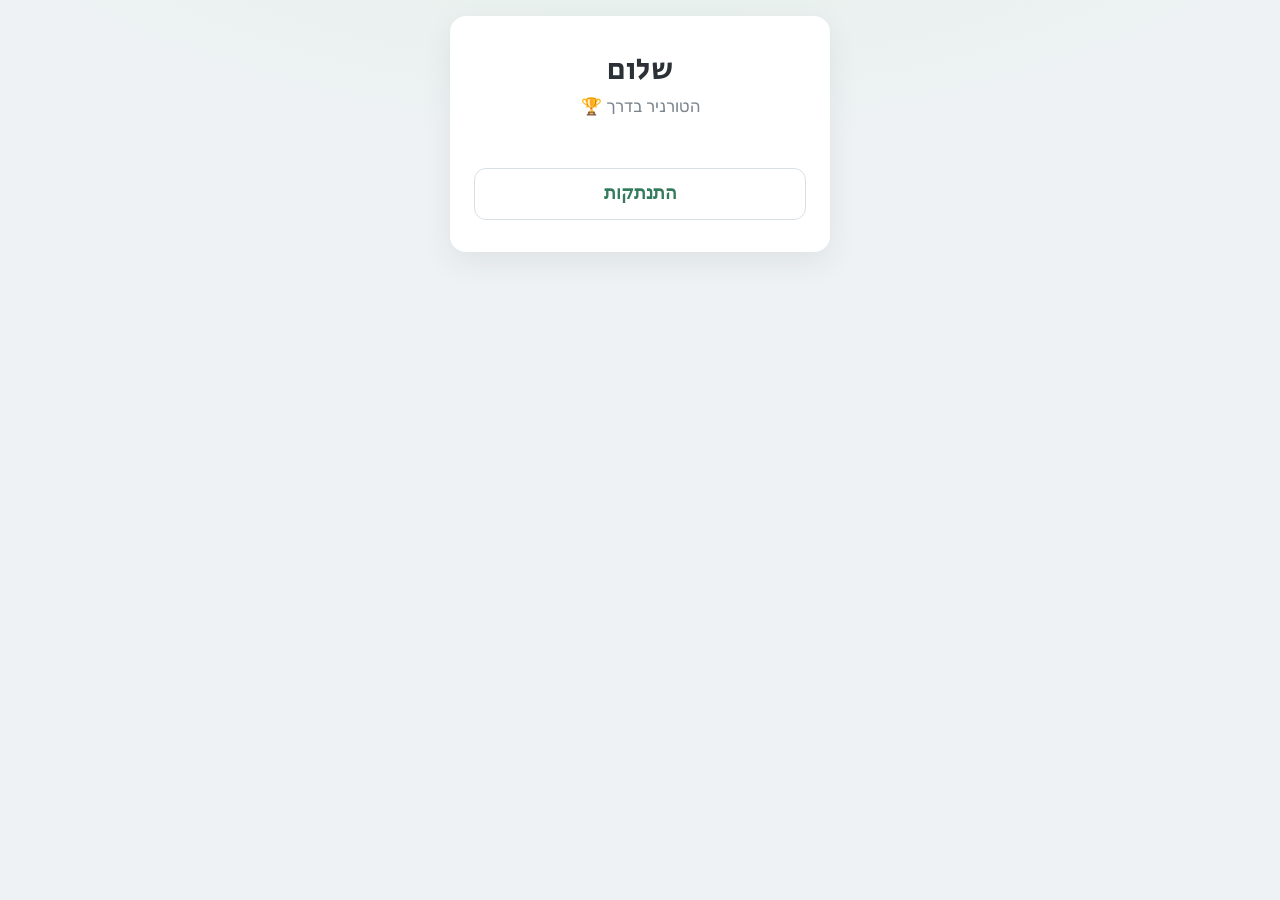
<file: public/predictions.html>
<!DOCTYPE html>
<html lang="he" dir="rtl">
<head>
  <meta charset="utf-8">
  <meta name="viewport" content="width=device-width, initial-scale=1">
  <title>מונדיאל 2026 - הניחושים</title>
  <link rel="stylesheet" href="style.css">
</head>
<body>
  <main class="card" role="main">
    <h1 id="greeting">שלום</h1>
    <p class="subtitle">הטורניר בדרך 🏆</p>

    <button id="logout" type="button" class="secondary">התנתקות</button>
  </main>

  <script src="app.js"></script>
</body>
</html>
</file>
<file: public/style.css>
/* מונדיאל 2026 — מובייל ראשון, בלי ספריות. שפה עיצובית: "לוח תוצאות אצטדיון" משפחתי. */
@import url('https://fonts.googleapis.com/css2?family=Secular+One&family=Rubik:wght@400;500;600;700&display=swap');

:root {
  --bg: #eef2f4;
  --card: #ffffff;
  --text: #2b3137;
  --muted: #7a858d;
  --accent: #3f8f6b;
  --accent-dark: #347a5b;
  --accent-soft: #eaf4ee;
  --border: #d9e0e4;
  --error: #c0492f;
  --gold: #d9a93f;
  --radius: 16px;
  --font-display: "Secular One", "Rubik", system-ui, sans-serif;
  --font-body: "Rubik", system-ui, -apple-system, "Segoe UI", "Helvetica Neue", Arial, sans-serif;
}

* { box-sizing: border-box; }

html, body {
  margin: 0;
  padding: 0;
  min-height: 100%;
}

body {
  font-family: var(--font-body);
  background:
    radial-gradient(1100px 500px at 50% -200px, #e2efe7 0%, transparent 70%),
    var(--bg);
  color: var(--text);
  display: flex;
  flex-direction: column;
  align-items: center;
  justify-content: flex-start;
  min-height: 100vh;
  padding: 0 1.25rem 1.25rem;
}

/* ----- ניווט קבוע ----- */
.topnav {
  position: sticky; top: 0; z-index: 10;
  display: flex; justify-content: center; gap: 0.4rem; flex-wrap: wrap;
  width: calc(100% + 2.5rem); margin: 0 -1.25rem 1rem;
  background: var(--card); border-bottom: 1px solid var(--border);
  padding: 0.55rem 0.5rem;
  box-shadow: 0 2px 8px rgba(43,49,55,0.06);
}
.topnav a {
  color: var(--accent-dark); text-decoration: none; font-weight: 700;
  font-size: 0.85rem; padding: 0.35rem 0.55rem; border-radius: 8px;
}
.topnav a:hover { background: #f1f5f3; }
.topnav a[hidden] { display: none; }
.topnav a.nav-logout { color: var(--error); margin-inline-start: 0.4rem; }
.topnav a.nav-logout:hover { background: #fdecea; }

/* מובייל: אייקונים בלבד — כל הפריטים בשורה אחת, בלי הסתרה ובלי גלילה */
@media (max-width: 600px) {
  .topnav { flex-wrap: nowrap; gap: 0.15rem; }
  .topnav .nav-label { display: none; }
  .topnav a { font-size: 1.1rem; padding: 0.35rem 0.5rem; }
}

main.card { margin-top: 1rem; }

.card {
  background: var(--card);
  width: 100%;
  max-width: 380px;
  padding: 2rem 1.5rem;
  border-radius: var(--radius);
  box-shadow: 0 10px 30px rgba(43, 49, 55, 0.08);
  text-align: center;
}

h1 {
  margin: 0;
  font-family: var(--font-display);
  font-weight: 400;
  font-size: 1.9rem;
  letter-spacing: 0.5px;
}

.subtitle {
  margin: 0.25rem 0 1.75rem;
  color: var(--muted);
  font-size: 1.05rem;
}

form {
  text-align: right;
}

label {
  display: block;
  margin-bottom: 1rem;
  font-size: 0.95rem;
  font-weight: 600;
}
label[hidden] { display: none; }

input {
  display: block;
  width: 100%;
  margin-top: 0.4rem;
  padding: 0.8rem 0.9rem;
  font-size: 1.05rem;
  font-weight: 400;
  color: var(--text);
  background: #fbfcfd;
  border: 1px solid var(--border);
  border-radius: 12px;
  outline: none;
  transition: border-color 0.15s ease, box-shadow 0.15s ease;
}

input:focus {
  border-color: var(--accent);
  box-shadow: 0 0 0 3px rgba(63, 143, 107, 0.15);
}

.error {
  margin: 0 0 1rem;
  color: var(--error);
  font-size: 0.9rem;
  font-weight: 600;
  white-space: pre-line;
}

.explainer {
  text-align: center; color: var(--text);
  background: #f1f5f7; border: 1px solid var(--border); border-radius: 10px;
  padding: 0.7rem; font-size: 0.9rem; line-height: 1.6;
}

button {
  width: 100%;
  margin-top: 0.5rem;
  padding: 0.9rem;
  font-size: 1.1rem;
  font-weight: 700;
  color: #fff;
  background: var(--accent);
  border: none;
  border-radius: 12px;
  cursor: pointer;
  transition: background 0.15s ease;
}

button:hover { background: var(--accent-dark); }
button:active { transform: translateY(1px); }

button.secondary {
  background: transparent;
  color: var(--accent-dark);
  border: 1px solid var(--border);
  margin-top: 1.5rem;
}
button.secondary:hover { background: #f1f5f3; }

.success {
  text-align: center;
}

.success p {
  color: var(--accent-dark);
  font-weight: 600;
  margin: 0.5rem 0 1rem;
}

.link {
  display: inline-block;
  color: var(--accent);
  font-weight: 700;
  text-decoration: none;
}
.link:hover { text-decoration: underline; }

/* ----- פריסה רספונסיבית רחבה (UX) ----- */
.card.wide { max-width: 920px; }
@media (min-width: 1100px) {
  .card.wide { max-width: 1100px; }
}
/* אזורים מופרדים ויזואלית */
.section {
  background: #fbfdfc; border: 1px solid var(--border); border-radius: 18px;
  padding: 1.1rem 1.2rem; margin-bottom: 1.2rem; text-align: right;
}
/* גריד עליון: צד-לצד בדסקטופ, stack במובייל */
.top-grid { display: flex; flex-direction: column; gap: 1.2rem; }
@media (min-width: 1100px) {
  .top-grid { display: grid; grid-template-columns: 360px 1fr; gap: 1.2rem; align-items: start; }
}
/* טבלאות — גלילה אופקית במסך צר, בלי לשבור את הדף */
@media (max-width: 900px) {
  .bets-table-wrap { overflow-x: auto; -webkit-overflow-scrolling: touch; }
}
/* שורות תוצאה במסך התוצאות */
.result-row {
  display: flex; align-items: center; gap: 0.6rem;
  padding: 0.5rem 0; border-bottom: 1px solid #eef1f3; font-size: 0.92rem;
}
.result-row .rr-id { color: var(--muted); font-size: 0.78rem; min-width: 2.8rem; }
.result-row .rr-teams { flex: 1; font-weight: 600; }
.result-row .rr-score { font-family: var(--font-display); color: var(--accent-dark); font-size: 1.05rem; }
.result-row .rr-time { color: var(--muted); font-size: 0.78rem; white-space: nowrap; }
.result-row.live { background: #fdeceb; border-radius: 8px; }
.result-row .rr-time.live { color: #c0392b; font-weight: 700; }
.final-block { padding: 0.4rem 0; border-bottom: 1px solid #eef1f3; }
.final-block .result-row { border-bottom: none; padding-bottom: 0.2rem; }
.score-breakdown { font-size: 0.82rem; display: flex; flex-wrap: wrap; gap: 0.3rem 0.6rem; padding-bottom: 0.3rem; }
.score-breakdown .sb-lead { font-weight: 700; color: var(--accent-dark); }
.score-breakdown .sb-item { background: var(--accent-soft); border-radius: 999px; padding: 0.05rem 0.5rem; }
.results-bracket-sec .btn-link { display: inline-block; width: auto; }

/* הסבר ניקוד */
.scoring-help {
  margin-top: 0.9rem; padding: 0.9rem 1rem;
  background: var(--accent-soft); border: 1px solid #d7e6dd; border-radius: 14px;
  text-align: right;
}
.scoring-help .sh-title { font-family: var(--font-display); color: var(--accent-dark); font-size: 1rem; margin-bottom: 0.5rem; }
.scoring-help .sh-line { margin: 0.2rem 0; font-size: 0.9rem; }
.scoring-help .sh-points { display: flex; flex-wrap: wrap; gap: 0.4rem; margin: 0.55rem 0; }
.scoring-help .sh-chip {
  background: #fff; border: 1px solid #d7e6dd; border-radius: 999px;
  padding: 0.2rem 0.7rem; font-weight: 700; font-size: 0.85rem;
}
.scoring-help .sh-chip.sh-draw { background: #fdf4d7; border-color: #efe1ad; color: #6b5b1f; }
.scoring-help .sh-note { font-size: 0.8rem; color: var(--muted); margin: 0.3rem 0 0; line-height: 1.6; }
.participant .p-hits { color: var(--muted); font-weight: 400; font-size: 0.8rem; }

/* ----- מסך ניחושים ----- */

.matches { margin: 1.25rem auto; max-width: 440px; }

.loading { color: var(--muted); text-align: center; }

/* כרטיס משחק — עמודה ממורכזת: שעה+בית → נבחרות → בחירה → תוצאה משוערת */
.match {
  display: flex;
  flex-direction: column;
  align-items: center;
  text-align: center;
  gap: 0.55rem;
  padding: 1rem 1.1rem 1.15rem;
  margin: 0 auto 0.85rem;
  width: 100%;
  background: linear-gradient(180deg, #fbfdfc 0%, #f4f8f6 100%);
  border: 1px solid var(--border);
  border-radius: 14px;
  box-shadow: 0 2px 10px rgba(43, 49, 55, 0.05);
}

.match-head {
  display: flex;
  justify-content: center;
  align-items: center;
  gap: 0.5rem;
  flex-wrap: wrap;
  font-size: 0.78rem;
  color: var(--muted);
}
.match-head .grp {
  font-family: var(--font-display);
  color: var(--accent-dark);
  background: var(--accent-soft);
  border: 1px solid #d7e6dd;
  border-radius: 999px;
  padding: 0.1rem 0.6rem;
  font-size: 0.75rem;
}
.match-head .kickoff { font-weight: 500; letter-spacing: 0.2px; }

.match-row {
  display: flex;
  align-items: center;
  gap: 0.5rem;
}

.team {
  font-weight: 600;
  font-size: 1.02rem;
}

.match-row .score {
  width: 3rem;
  margin-top: 0;
  padding: 0.5rem;
  text-align: center;
  font-size: 1.05rem;
}

.sep { font-weight: 700; color: var(--muted); }

/* ----- כרטיס ניחוש V1 ----- */
.match-title {
  display: flex; justify-content: center; align-items: center;
  gap: 0.6rem; flex-wrap: wrap;
}
.match-title .team { flex: 0 1 auto; }
.match-title .sep { font-size: 0.85rem; opacity: 0.6; }

/* בחירת מנצח — גלולות לחיצות במקום רדיו עירום. ה-input נשאר חי ונגיש. */
.pick-row {
  display: flex; justify-content: center; align-items: stretch;
  gap: 0.6rem; flex-wrap: wrap;
  width: 100%;
  background: none; border: none; padding: 0.1rem 0 0;
}
.pick-q { font-weight: 700; font-size: 0.85rem; width: 100%; color: var(--muted); }
.pick-opt { display: inline-flex; margin: 0; }
.pick-opt input {
  position: absolute; width: 1px; height: 1px; margin: 0;
  opacity: 0.001; pointer-events: none;
}
.pick-pill {
  display: inline-flex; align-items: center; justify-content: center;
  min-width: 4.4rem; min-height: 2.5rem; padding: 0.35rem 0.9rem;
  border: 1.5px solid var(--border); border-radius: 999px;
  background: #fff; font-weight: 600; font-size: 0.92rem;
  cursor: pointer; user-select: none;
  transition: border-color 0.12s ease, background 0.12s ease, transform 0.06s ease;
}
.pick-opt:hover .pick-pill { border-color: var(--accent); }
.pick-opt input:checked + .pick-pill {
  background: var(--accent); border-color: var(--accent-dark);
  color: #fff; box-shadow: 0 3px 10px rgba(63, 143, 107, 0.35);
}
.pick-opt input:focus-visible + .pick-pill { outline: 3px solid rgba(63,143,107,0.35); outline-offset: 1px; }
.pick-opt input:disabled + .pick-pill { opacity: 0.55; cursor: default; }
.pick-opt:active .pick-pill { transform: scale(0.97); }

/* תוצאה משוערת — תווית מעל, תיבות לוח-תוצאות זהות וממורכזות */
.guess-block {
  display: flex; flex-direction: column; align-items: center;
  gap: 0.35rem; width: 100%;
  border-top: 1px dashed var(--border);
  padding-top: 0.6rem; margin-top: 0.15rem;
}
.guess-label { font-size: 0.78rem; color: var(--muted); font-weight: 500; }
.guess-row {
  display: flex; justify-content: center; align-items: center;
  gap: 0.55rem; font-size: 0.8rem; color: var(--muted);
}
.guess-row .score {
  width: 3.1rem; height: 2.7rem; margin: 0; padding: 0;
  text-align: center; font-size: 1.15rem; font-weight: 600;
  font-variant-numeric: tabular-nums;
  border-radius: 10px; background: #fff;
  appearance: textfield; -moz-appearance: textfield;
}
.guess-row .score::-webkit-outer-spin-button,
.guess-row .score::-webkit-inner-spin-button { -webkit-appearance: none; margin: 0; }
.guess-row .sep { font-size: 1.1rem; }

.match.locked { opacity: 0.78; background: #f3f4f6; }
.match.locked .pick-pill { background: #f3f4f6; }

/* ----- שמירה מפורשת (HOTFIX P1) ----- */
.save-foot {
  display: flex; flex-direction: column; align-items: center; gap: 0.3rem;
  width: 100%; margin-top: 0.2rem;
}
button.save-btn { width: auto; min-width: 11rem; margin: 0; }
button.save-btn:disabled { opacity: 0.75; cursor: default; }
.save-status { font-size: 0.78rem; font-weight: 600; min-height: 1.1em; }
.save-status.dirty { color: #8a6d3b; }
.save-status.saved { color: var(--accent-dark); }
.save-status.error { color: var(--error); }
.save-status.exists { color: var(--muted); }
.helped-note {
  font-size: 0.76rem; font-weight: 600; color: #6b5b1f;
  background: #fdf4d7; border: 1px solid #efe1ad; border-radius: 999px;
  padding: 0.2rem 0.7rem;
}
.helped-stat { color: var(--accent-dark); font-weight: 600; }

/* עורך עזרת מבוגר בטבלת ההימורים */
.bets-edit-row td { background: #fdf9ec; padding: 0; }
/* D-fix: פאנל העריכה תופס את כל הרוחב הזמין, בלי overflow, כפתורים תמיד נראים */
.help-form {
  display: flex; flex-direction: column; gap: 0.6rem;
  box-sizing: border-box; padding: 0.8rem 0.9rem;
  /* נשאר צמוד לתחילת התא וברוחב המסך — נראה תמיד גם כשהטבלה נגללת אופקית */
  position: sticky; inset-inline-start: 0;
  width: min(100%, calc(100vw - 3rem));
}
.help-title { font-weight: 700; font-size: 0.9rem; }
.help-row { display: flex; align-items: center; gap: 0.5rem; flex-wrap: wrap; width: 100%; }
.help-row .pick-row { flex: 1 1 100%; justify-content: flex-start; }
.help-lbl { font-size: 0.82rem; color: var(--muted); flex: 0 0 auto; min-width: 3.2rem; }
.help-form select { flex: 1 1 8rem; min-width: 0; max-width: 100%; }
.help-form button { flex: 0 0 auto; }
.help-form .muted { flex: 1 1 100%; }
.help-form select {
  padding: 0.4rem 0.5rem; border: 1px solid var(--border); border-radius: 8px;
  font-family: var(--font-body); font-size: 0.85rem; background: #fff;
}
.help-form .score { width: 2.8rem; height: 2.2rem; margin: 0; padding: 0; text-align: center; }
.help-form button { width: auto; margin: 0; }
.bets-help-btn { white-space: nowrap; }
.bets-table tr.bets-edited td { background: #f3f9f5; }

/* ===== עורך ייעודי ברוחב מלא (Admin Editor UX redesign) ===== */
.edit-panel {
  width: 100%;
  max-width: 1100px;
  margin: 0 auto;
}
.edit-panel[hidden] { display: none; }
.help-form.workspace {
  display: flex; flex-direction: column; gap: 0.9rem;
  width: 100%; box-sizing: border-box;
  padding: 1.1rem 1.2rem;
  border: 1.5px solid var(--accent);
  border-radius: 16px;
  background: linear-gradient(180deg, #fbfdfc 0%, #eef6f1 100%);
  box-shadow: 0 8px 28px rgba(63, 143, 107, 0.18);
  position: static; /* מבטל את ה-sticky/100vw הישן */
}
.help-form.workspace.mode-restore {
  border-color: var(--gold);
  background: linear-gradient(180deg, #fffdf6 0%, #fdf4d7 100%);
  box-shadow: 0 8px 28px rgba(217, 169, 63, 0.22);
}
.ws-title { font-family: var(--font-display); font-size: 1.15rem; }
.ws-head {
  display: flex; flex-wrap: wrap; align-items: center; gap: 0.5rem 0.9rem;
  padding-bottom: 0.7rem; border-bottom: 1px solid var(--border);
}
.ws-person { font-weight: 700; font-size: 1.05rem; }
.ws-match { font-weight: 600; color: var(--text); }
.ws-status { font-size: 0.78rem; font-weight: 700; border-radius: 999px; padding: 0.15rem 0.6rem; }
.ws-status.st-open { color: var(--accent-dark); background: var(--accent-soft); }
.ws-status.st-locked { color: #8a6d3b; background: #fff3d6; }
.ws-seg-label { font-size: 0.82rem; color: var(--muted); font-weight: 600; }
/* בורר מקטעים גדול */
.pick-row.segmented { display: flex; gap: 0.6rem; flex-wrap: wrap; }
.pick-row.segmented .pick-opt { flex: 1 1 6rem; }
.pick-row.segmented .pick-pill {
  width: 100%; min-height: 3rem; font-size: 1.05rem; font-weight: 700;
}
.ws-field { display: flex; align-items: center; gap: 0.6rem; flex-wrap: wrap; }
.ws-field .help-lbl { flex: 0 0 auto; font-size: 0.88rem; color: var(--muted); }
.ws-field select { flex: 1 1 10rem; min-width: 0; padding: 0.6rem; font-size: 0.95rem;
  border: 1px solid var(--border); border-radius: 10px; background: #fff; font-family: var(--font-body); }
.ws-scores { display: flex; align-items: center; gap: 0.55rem; }
.ws-scores .score { width: 3.4rem; height: 3rem; margin: 0; text-align: center; font-size: 1.25rem; font-weight: 700; }
.ws-actions { display: flex; gap: 0.7rem; align-items: center; margin-top: 0.3rem; }
.ws-cta { flex: 1 1 auto; margin: 0; padding: 0.95rem; font-size: 1.1rem; }
.ws-cancel { flex: 0 0 auto; width: auto; margin: 0; padding: 0.95rem 1.4rem; }
.ws-msg { min-height: 1.1em; font-weight: 600; font-size: 0.85rem; text-align: center; }
.ws-msg.saved { color: var(--accent-dark); }
.ws-msg.error { color: var(--error); }
@media (max-width: 600px) {
  .help-form.workspace { padding: 1rem 0.85rem; border-radius: 14px; }
  .ws-actions { flex-direction: column; }
  .ws-cancel { width: 100%; }
}
.help-form .pick-row { padding: 0; }
.help-form .pick-pill { min-width: 3.6rem; min-height: 2.1rem; font-size: 0.85rem; }
.bets-filters input[type="search"] {
  flex: 2; margin: 0; padding: 0.55rem 0.6rem; font-size: 0.9rem;
  border: 1px solid var(--border); border-radius: 10px; background: #fff;
}

/* ----- אזורי משחקים + sticky (סבב UX) ----- */
.section-title {
  font-family: var(--font-display); font-weight: 400; font-size: 1.05rem;
  text-align: center; margin: 1.3rem 0 0.7rem; color: var(--text);
}
.match-section.sec-later .match { opacity: 0.92; }
.rel-chip {
  font-size: 0.72rem; font-weight: 600; color: #6b5b1f;
  background: #fdf4d7; border: 1px solid #efe1ad; border-radius: 999px;
  padding: 0.12rem 0.55rem;
}
.predict-sticky {
  position: sticky; top: 3.2rem; z-index: 5;
  display: flex; justify-content: center; gap: 0.5rem; flex-wrap: wrap;
  background: rgba(255, 255, 255, 0.92); backdrop-filter: blur(6px);
  border: 1px solid var(--border); border-radius: 999px;
  padding: 0.45rem 0.7rem; margin: 0.5rem auto 0.75rem; max-width: 440px;
  box-shadow: 0 4px 14px rgba(43, 49, 55, 0.08);
}
.sticky-chip { font-size: 0.82rem; font-weight: 700; color: var(--accent-dark); white-space: nowrap; }
button.toggle-closed { display: block; width: auto; margin: 1.1rem auto 0.4rem; }
button.missing-btn { display: block; width: auto; margin: 0 auto 0.6rem; }
.missing-panel { max-width: 440px; margin: 0 auto 1rem; }
.missing-match { padding: 0.45rem 0; }
.missing-match + .missing-match { border-top: 1px dashed #d7e6dd; }
.missing-title { font-weight: 700; font-size: 0.92rem; margin-bottom: 0.25rem; }

/* צ'יפ סטטוס צבעוני */
.status-chip { font-weight: 700; font-size: 0.72rem; border-radius: 999px; padding: 0.12rem 0.55rem; }
.status-chip.open { color: var(--accent-dark); background: var(--accent-soft); }
.status-chip.locked { color: #8a6d3b; background: #fff3d6; }
.status-chip.finished { color: #5b6770; background: #e8ecef; }

/* ----- פאנל משתתפים חי ----- */
.participants {
  text-align: right;
  background: #eef5f1;
  border: 1px solid #d7e6dd;
  border-radius: 12px;
  padding: 0.75rem 1rem;
  margin: 1rem 0;
}
.panel-title { font-size: 1rem; margin: 0 0 0.5rem; }
.participant {
  display: flex;
  align-items: center;
  gap: 0.5rem;
  padding: 0.25rem 0;
  font-size: 0.95rem;
}
.participant .p-name { flex: 1; font-weight: 600; }
.participant .p-count { color: var(--muted); font-size: 0.85rem; }

.autosave-note {
  text-align: center;
  color: var(--muted);
  font-size: 0.85rem;
  margin: 0 0 0.75rem;
}

.hint { color: var(--muted); font-size: 0.85rem; text-align: center; margin-top: 1rem; }
.muted { color: var(--muted); font-size: 0.9rem; }
.pending-msg { background: #fff7e6; border: 1px solid #f0dca8; border-radius: 12px; padding: 0.9rem; }

/* ----- מסך ניהול ----- */
.admin-block { text-align: right; margin: 1rem 0; }
.admin-row {
  display: flex; align-items: center; gap: 0.5rem;
  padding: 0.5rem 0; border-bottom: 1px solid var(--border);
}
.admin-row .p-name { flex: 1; font-weight: 600; }
button.mini {
  width: auto; margin: 0; padding: 0.4rem 0.8rem; font-size: 0.85rem; border-radius: 8px;
}
button.mini.secondary { background: transparent; color: var(--accent-dark); border: 1px solid var(--border); }

.admin-link {
  display: block; text-align: center; margin: 0.75rem 0;
  color: var(--accent-dark); font-weight: 700; text-decoration: none;
}
.admin-link:hover { text-decoration: underline; }

.locked-note {
  background: #fff7e6; border: 1px solid #f0dca8; border-radius: 12px;
  padding: 1rem; text-align: center; font-weight: 600; color: #8a6d3b;
}

/* תיקון: קישור מוסתר לא יוצג למרות display:block */
.admin-link[hidden] { display: none; }

/* פס סטטוס אנושי */
.status-bar {
  display: flex; justify-content: center;
  background: #f1f5f7; border: 1px solid var(--border); border-radius: 10px;
  padding: 0.45rem 0.7rem; margin-bottom: 1rem;
}
.status-bar .sb-main { font-weight: 700; font-size: 0.9rem; }

.tournament-banner {
  text-align: center; background: #eef5f1; border: 1px solid #d7e6dd;
  border-radius: 12px; padding: 0.8rem; font-size: 0.95rem; line-height: 1.7;
}
.tournament-banner strong { font-size: 1.2rem; letter-spacing: 1px; }

.admin-choice {
  display: flex; align-items: center; gap: 0.6rem;
  background: #f7f9fa; border: 1px solid var(--border); border-radius: 10px;
  padding: 0.7rem 0.9rem; margin-bottom: 0.6rem; font-weight: 600;
}
.admin-choice input { width: auto; margin: 0; }

.disabled-note {
  background: #f3f4f6; border: 1px dashed var(--border); border-radius: 12px;
  padding: 1rem; text-align: center; color: var(--muted); font-weight: 600;
}
.conn-error {
  background: #fdecea; border: 1px solid #f5c6c0; border-radius: 12px;
  padding: 1rem; text-align: center; color: var(--error); font-weight: 700;
}

/* ----- 🎯 הימורים חיים (ניהול) ----- */
.bets-summary {
  display: flex; flex-wrap: wrap; gap: 0.45rem; justify-content: center;
  margin: 0.25rem 0 0.7rem;
}
.bets-chip {
  font-family: var(--font-display);
  background: var(--accent-soft); color: var(--accent-dark);
  border: 1px solid #d7e6dd; border-radius: 999px;
  padding: 0.3rem 0.75rem; font-size: 0.82rem;
}
.bets-filters { display: flex; gap: 0.5rem; margin-bottom: 0.7rem; }
.bets-filters select {
  flex: 1; padding: 0.55rem 0.6rem; font-size: 0.9rem; font-family: var(--font-body);
  border: 1px solid var(--border); border-radius: 10px; background: #fff; color: var(--text);
}
.bets-table-wrap {
  overflow-x: auto; border: 1px solid var(--border); border-radius: 12px;
  max-height: 26rem; overflow-y: auto;
  background: #fff;
}
.bets-table { width: 100%; border-collapse: collapse; font-size: 0.82rem; min-width: 560px; }
.bets-table th {
  position: sticky; top: 0; z-index: 1;
  background: var(--accent); color: #fff;
  font-family: var(--font-display); font-weight: 400;
  padding: 0.5rem 0.55rem; text-align: right; white-space: nowrap;
}
.bets-table td { padding: 0.45rem 0.55rem; border-top: 1px solid #eef1f3; text-align: right; white-space: nowrap; }
.bets-table tbody tr:nth-child(even) { background: #f8fbf9; }
.bets-table tr.bets-missing td { background: #fff8ef; }

/* ----- מסך הוראות ----- */
.instructions { text-align: right; padding-inline-start: 1.2rem; line-height: 1.7; }
.instructions li { margin-bottom: 0.7rem; font-size: 0.95rem; }

/* ----- עץ טורניר ----- */
.community-bar {
  display: flex; justify-content: space-between; gap: 0.5rem; flex-wrap: wrap;
  background: #eef5f1; border: 1px solid #d7e6dd; border-radius: 10px;
  padding: 0.6rem 0.9rem; margin-bottom: 1rem; font-size: 0.85rem;
}
.bracket-scroll { overflow-x: auto; padding-bottom: 0.5rem; }
.bracket {
  display: flex; align-items: center; gap: 0.6rem;
  min-width: 760px; direction: rtl;
}
.round { display: flex; flex-direction: column; gap: 0.45rem; min-width: 130px; }
.round-title {
  font-size: 0.85rem; text-align: center; color: var(--muted);
  margin: 0 0 0.25rem; font-weight: 700;
}
.slot {
  background: #f7f9fa; border: 1px solid var(--border); border-radius: 10px;
  padding: 0.5rem 0.6rem; text-align: center; font-size: 0.82rem; color: var(--muted);
}
.slot.group-slot { padding: 1.2rem 0.6rem; font-weight: 700; color: var(--text); }
.slot.final-slot {
  padding: 1.1rem 0.6rem; font-weight: 700;
  background: #fdf6e3; border-color: #ecd9a0; color: #8a6d3b;
}
.tbd { font-weight: 400; font-size: 0.75rem; }
.round-arrow { color: var(--muted); font-size: 1.1rem; flex-shrink: 0; }

/* ----- מסך בית ----- */
.home-stats {
  display: flex; flex-direction: column; gap: 0.4rem;
  background: #eef5f1; border: 1px solid #d7e6dd; border-radius: 12px;
  padding: 0.9rem 1rem; margin: 1.25rem 0; text-align: right; font-size: 0.95rem;
}
.home-actions { display: flex; flex-direction: column; gap: 0.7rem; }
.btn-link {
  display: block; padding: 0.95rem; border-radius: 12px; text-align: center;
  background: var(--accent); color: #fff; font-weight: 700; font-size: 1.05rem;
  text-decoration: none;
}
.btn-link:hover { background: var(--accent-dark); }
.btn-link.secondary-link {
  background: transparent; color: var(--accent-dark); border: 1px solid var(--border);
}
.btn-link.secondary-link:hover { background: #f1f5f3; }

.kicker { text-align: center; color: var(--accent-dark); font-size: 0.85rem; font-weight: 600; margin: -0.5rem 0 1rem; }
.footer-note { text-align: center; color: var(--muted); font-size: 0.75rem; margin: 1.25rem 0 0; }
.btn-link.primary-big { padding: 1.15rem; font-size: 1.2rem; box-shadow: 0 4px 14px rgba(63,143,107,0.35); }
.privacy-line {
  text-align: center; font-size: 0.85rem; font-weight: 600; color: #8a6d3b;
  background: #fff7e6; border: 1px solid #f0dca8; border-radius: 10px; padding: 0.6rem;
}
.big-steps { text-align: right; font-size: 1.05rem; line-height: 2; margin: 1rem 0; }
.big-steps p { margin: 0.25rem 0; }

/* ----- עץ גריד ----- */
/* עמוד העץ רחב — הנוקאאוט צריך אוויר */
.card.bracket-card { max-width: 1180px; }
.legend { display: flex; gap: 1rem; justify-content: center; font-size: 0.8rem; color: var(--muted); margin: 0 0 0.75rem; }

.section-head { font-family: var(--font-display); font-size: 1.15rem; margin: 1.6rem 0 0.15rem; text-align: center; }
.section-sub { text-align: center; color: var(--muted); font-size: 0.75rem; margin: 0 0 0.8rem; }

/* ----- שלב הנוקאאוט: העץ. עמודה לכל שלב; אין קווי חיבור (ההזנה כאן אינה ההעמדה האמיתית) ----- */
.bracket-grid {
  display: flex; gap: 14px; direction: rtl; align-items: stretch;
  min-width: 940px; padding-bottom: 0.25rem;
}
.ko-col { flex: 1 1 0; min-width: 172px; display: flex; flex-direction: column; }
.ko-col .round-title { margin-bottom: 0.5rem; }
.ko-list { flex: 1; display: flex; flex-direction: column; justify-content: space-around; gap: 0.4rem; }
.ko-card {
  background: #fff; border: 1px solid var(--border); border-radius: 10px;
  padding: 0.3rem 0.45rem; font-size: 0.8rem;
}
.ko-card.done { border-color: #b9e3c4; }
.ko-card.pending { background: #fafbfc; border-style: dashed; }
.ko-card.final { background: #fdf6e3; border-color: var(--gold); box-shadow: 0 2px 10px rgba(217,169,63,0.18); }
.ko-row { display: flex; align-items: center; justify-content: space-between; gap: 0.5rem; padding: 0.2rem 0; }
.ko-row + .ko-row { border-top: 1px dashed var(--border); }
.ko-team { font-weight: 600; overflow: hidden; text-overflow: ellipsis; white-space: nowrap; }
.ko-score { font-family: var(--font-display); color: var(--muted); flex-shrink: 0; }
.ko-row.win { background: var(--accent-soft); border-radius: 6px; padding-inline: 0.3rem; }
.ko-row.win .ko-score { color: var(--accent-dark); }
.ko-row.tbd .ko-team { color: var(--muted); font-weight: 400; }
.ko-note { font-size: 0.68rem; color: var(--muted); text-align: center; padding-top: 0.15rem; }
.ko-note.pend { font-style: italic; }
.third-wrap { max-width: 260px; margin: 1.2rem auto 0; }

/* ----- שלב הבתים: רשת קומפקטית, שורה אחת למשחק ----- */
.groups-grid {
  display: grid; gap: 0.7rem;
  grid-template-columns: repeat(auto-fill, minmax(230px, 1fr));
}
.grp-card { background: #fdfbf4; border: 1px solid #e8dcb8; border-radius: 12px; padding: 0.5rem 0.6rem; }
.grp-title { font-family: var(--font-display); font-size: 0.9rem; margin: 0 0 0.35rem; color: var(--accent-dark); }
.grp-line {
  display: grid; grid-template-columns: 1fr auto 1fr; align-items: center; gap: 0.4rem;
  padding: 0.22rem 0; font-size: 0.78rem;
}
.grp-line + .grp-line { border-top: 1px dashed #e8dcb8; }
.gl-team { overflow: hidden; text-overflow: ellipsis; white-space: nowrap; color: var(--muted); }
.gl-team:first-child { text-align: right; }
.gl-team:last-child { text-align: left; }
.gl-team.win { color: var(--text); font-weight: 700; }
.gl-score { font-family: var(--font-display); font-size: 0.8rem; color: var(--accent-dark); white-space: nowrap; }
.grp-line.pending .gl-score { color: var(--muted); }

@media (max-width: 640px) {
  .groups-grid { grid-template-columns: repeat(auto-fill, minmax(190px, 1fr)); }
  .section-head { font-size: 1rem; }
}

/* 🔥 המשחקים הבאים — מסך בית */
.next-match { display: flex; flex-direction: column; gap: 0.1rem; padding: 0.4rem 0; border-bottom: 1px solid var(--border); }
.next-match:last-child { border-bottom: none; }
.next-match .nm-time { color: var(--muted); font-size: 0.78rem; }
.next-match .nm-teams { font-weight: 600; }
.next-match.live { background: #fdeceb; border-radius: 8px; padding-inline: 0.4rem; }
.next-match .nm-live { color: #c0392b; font-weight: 700; }

/* ☑ הצג רק פתוחים — מסך ניהול */
.res-open-toggle { display: inline-flex; align-items: center; gap: 0.4rem; margin: 0.4rem 0; font-size: 0.85rem; color: var(--muted); cursor: pointer; }
</file>
